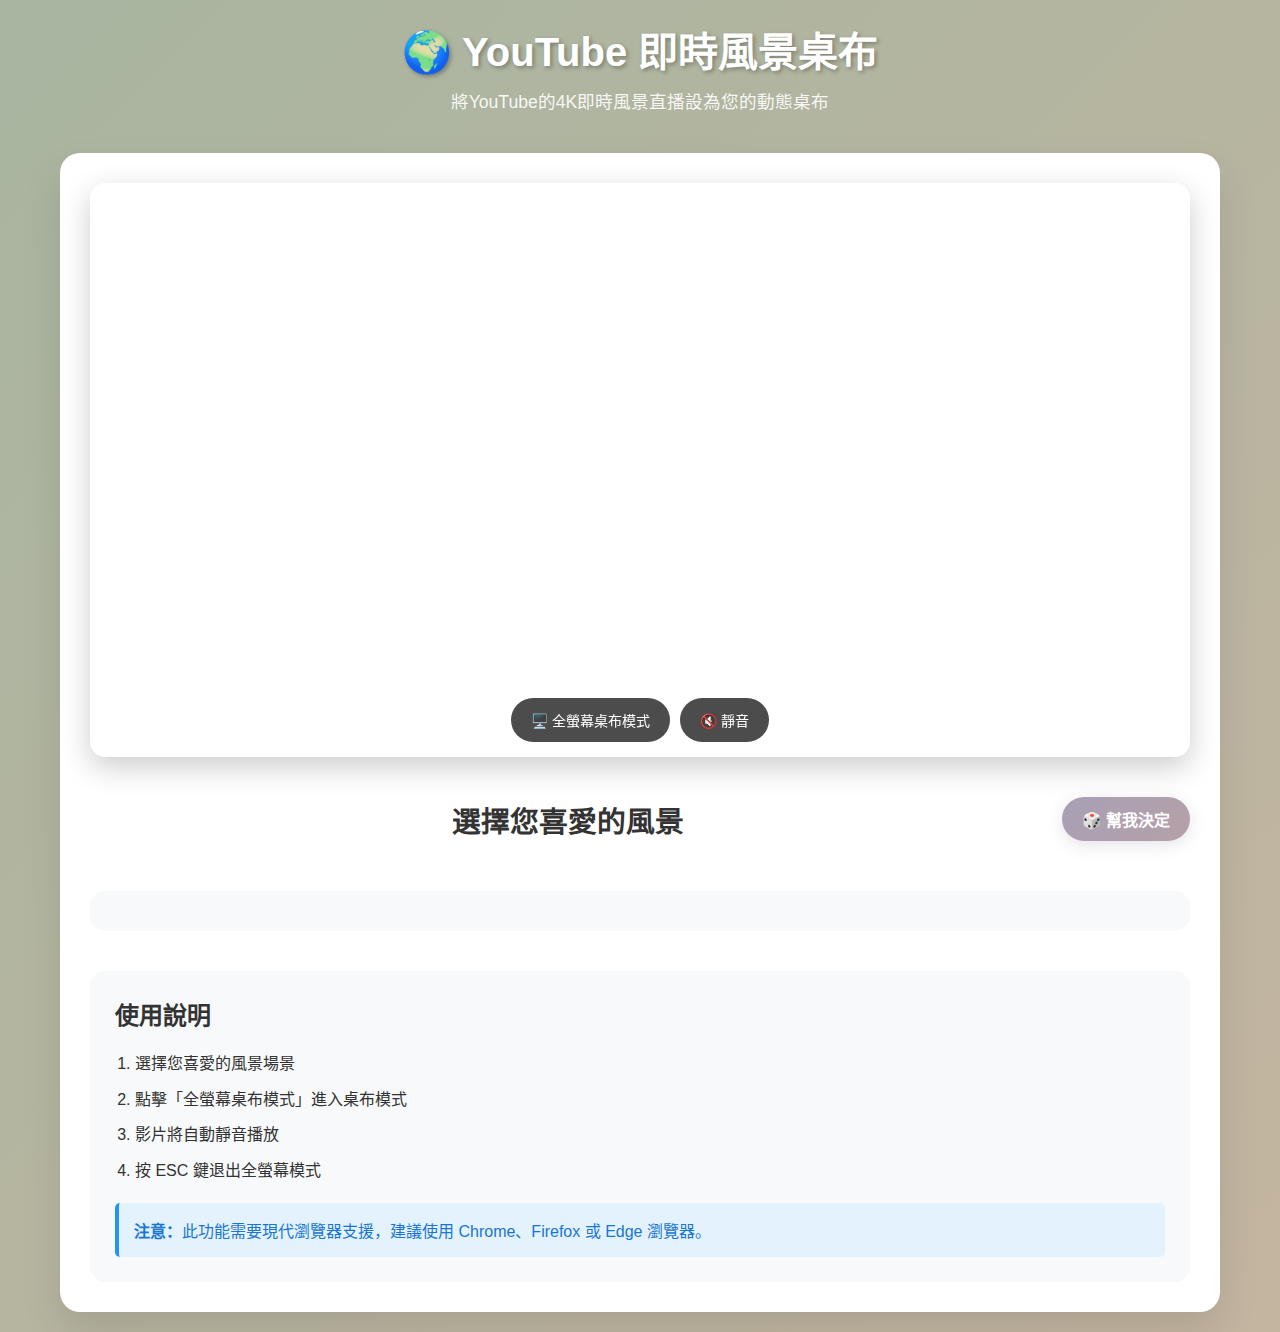
<file: live-wallpaper.html>
<!DOCTYPE html>
<html lang="zh-CN">
<head>
    <meta charset="UTF-8">
    <meta name="viewport" content="width=device-width, initial-scale=1.0">
    <title>YouTube 即時風景桌布</title>
    <link rel="stylesheet" href="live-wallpaper.css">
</head>
<body>
    <div class="container">
        <header class="header">
            <h1>🌍 YouTube 即時風景桌布</h1>
            <p>將YouTube的4K即時風景直播設為您的動態桌布</p>
        </header>

        <div class="main-content">
            <!-- 影片播放區域 -->
            <div class="video-container">
                <div id="youtube-player"></div>
                <div class="video-overlay">
                    <button id="fullscreen-btn" class="control-btn">🖥️ 全螢幕桌布模式</button>
                    <button id="mute-btn" class="control-btn">🔇 靜音</button>
                </div>
            </div>

            <!-- 風景選擇區域 -->
            <div class="landscape-selection">
                <div class="selection-header">
                    <h2>選擇您喜愛的風景</h2>
                    <div class="random-selector">
                        <button id="random-btn" class="random-btn">🎲 幫我決定</button>
                    </div>
                </div>
                <div class="landscape-grid" id="landscape-grid">
                    <!-- 風景選項將由JavaScript動態生成 -->
                </div>
                <!-- 分頁控制 -->
                <div id="pagination-container" class="pagination-container">
                    <!-- 分頁按鈕將由JavaScript動態生成 -->
                </div>
            </div>

            <!-- 使用說明 -->
            <div class="instructions">
                <h3>使用說明</h3>
                <ol>
                    <li>選擇您喜愛的風景場景</li>
                    <li>點擊「全螢幕桌布模式」進入桌布模式</li>
                    <li>影片將自動靜音播放</li>
                    <li>按 ESC 鍵退出全螢幕模式</li>
                </ol>
                <div class="note">
                    <p><strong>注意：</strong>此功能需要現代瀏覽器支援，建議使用 Chrome、Firefox 或 Edge 瀏覽器。</p>
                </div>
            </div>
        </div>
    </div>

    <!-- 全螢幕桌布模式 -->
    <div id="wallpaper-mode" class="wallpaper-mode" style="display: none;">
        <div id="wallpaper-player"></div>
        <div class="wallpaper-controls">
            <button id="exit-wallpaper" class="exit-btn">✕ 退出桌布模式</button>
        </div>
    </div>

    <script src="https://www.youtube.com/iframe_api"></script>
    <script src="live-wallpaper.js"></script>
</body>
</html>
</file>
<file: live-wallpaper.css>
/* 全局樣式 */
* {
    margin: 0;
    padding: 0;
    box-sizing: border-box;
}

body {
    font-family: 'Segoe UI', Tahoma, Geneva, Verdana, sans-serif;
    background: var(--background-gradient, linear-gradient(135deg, #A8B5A0 0%, #C4B5A0 100%));
    min-height: 100vh;
    color: #333;
}

.container {
    max-width: 1200px;
    margin: 0 auto;
    padding: 20px;
}

/* 頭部樣式 */
.header {
    text-align: center;
    margin-bottom: 40px;
    color: white;
}

.header h1 {
    font-size: 2.5rem;
    margin-bottom: 10px;
    text-shadow: 2px 2px 4px rgba(0,0,0,0.3);
}

.header p {
    font-size: 1.1rem;
    opacity: 0.9;
}

/* 主要內容區域 */
.main-content {
    background: white !important;
    border-radius: 20px;
    padding: 30px;
    box-shadow: 0 20px 40px rgba(0,0,0,0.1);
}

/* 影片容器 */
.video-container {
    position: relative;
    margin-bottom: 40px;
    border-radius: 15px;
    overflow: hidden;
    box-shadow: 0 10px 30px rgba(0,0,0,0.2);
}

#youtube-player {
    width: 100%;
    height: 500px;
    border: none;
}

.video-overlay {
    position: static;
    display: flex;
    gap: 10px;
    justify-content: center;
    align-items: center;
    margin: 15px 0;
    padding: 0;
}

.control-btn {
    background: rgba(0,0,0,0.7);
    color: white;
    border: none;
    padding: 12px 20px;
    border-radius: 25px;
    cursor: pointer;
    font-size: 14px;
    transition: all 0.3s ease;
    backdrop-filter: blur(10px);
}

.control-btn:hover {
    background: rgba(0,0,0,0.9);
    transform: translateY(-2px);
}

/* 風景選擇區域 */
.landscape-selection {
    margin-bottom: 40px;
}

.selection-header {
    display: flex;
    justify-content: space-between;
    align-items: center;
    margin-bottom: 20px;
    flex-wrap: wrap;
    gap: 15px;
}

.landscape-selection h2 {
    text-align: center;
    margin-bottom: 30px;
    color: #333;
    font-size: 1.8rem;
    margin: 0;
    flex: 1;
}

.random-selector {
    display: flex;
    align-items: center;
    gap: 15px;
}

.random-btn {
    background: linear-gradient(135deg, #A8A0B5 0%, #B5A0A8 100%);
    color: white;
    border: none;
    padding: 10px 20px;
    border-radius: 25px;
    font-size: 16px;
    font-weight: bold;
    cursor: pointer;
    transition: all 0.3s ease;
    box-shadow: 0 4px 15px rgba(168, 160, 181, 0.3);
}

.random-btn:hover {
    transform: translateY(-2px);
    box-shadow: 0 6px 20px rgba(168, 160, 181, 0.4);
}

.random-btn:active {
    transform: translateY(0);
}



.landscape-grid {
    display: grid;
    grid-template-columns: repeat(auto-fit, minmax(300px, 1fr));
    gap: 20px;
    margin-bottom: 30px;
}

.landscape-item {
    background: #f8f9fa;
    border-radius: 15px;
    padding: 20px;
    text-align: center;
    cursor: pointer;
    transition: all 0.3s ease;
    border: 3px solid transparent;
}

.landscape-item:hover {
    transform: translateY(-5px);
    box-shadow: 0 15px 30px rgba(0,0,0,0.1);
    border-color: #A8A0B5;
}

.landscape-item.active {
    border-color: #A8A0B5;
    background: var(--background-gradient, linear-gradient(135deg, #A8B5A0 0%, #C4B5A0 100%));
    color: white;
}

.landscape-item.active h3 {
    color: white;
}

.landscape-item.active p {
    color: rgba(255, 255, 255, 0.9);
}

.landscape-item h3 {
    margin-bottom: 10px;
    color: #333;
    font-size: 1.2rem;
}

.landscape-item p {
    color: #666;
    font-size: 0.9rem;
    margin-bottom: 15px;
}

.landscape-item .emoji {
    font-size: 2rem;
    margin-bottom: 10px;
    display: block;
}

/* 使用說明 */
.instructions {
    background: #f8f9fa !important;
    border-radius: 15px;
    padding: 25px;
}

.instructions h3 {
    margin-bottom: 20px;
    color: #333;
    font-size: 1.5rem;
}

.instructions ol {
    margin-left: 20px;
    margin-bottom: 20px;
}

.instructions li {
    margin-bottom: 10px;
    line-height: 1.6;
}

.note {
    background: #e3f2fd;
    border-left: 4px solid #2196f3;
    padding: 15px;
    border-radius: 5px;
}

.note p {
    margin: 0;
    color: #1976d2;
}

/* 全螢幕桌布模式 */
.wallpaper-mode {
    position: fixed;
    top: 0;
    left: 0;
    width: 100vw;
    height: 100vh;
    background: black;
    z-index: 9999;
}

#wallpaper-player {
    width: 100%;
    height: 100%;
}

.wallpaper-controls {
    position: absolute;
    top: 20px;
    right: 20px;
    z-index: 10000;
}

.exit-btn {
    background: rgba(255,255,255,0.2);
    color: white;
    border: none;
    padding: 15px 25px;
    border-radius: 30px;
    cursor: pointer;
    font-size: 16px;
    transition: all 0.3s ease;
    backdrop-filter: blur(10px);
}

.exit-btn:hover {
    background: rgba(255,255,255,0.3);
    transform: scale(1.05);
}

/* 響應式設計 - 平板 */
@media (max-width: 1024px) {
    .container {
        padding: 15px;
    }
    
    .landscape-grid {
        grid-template-columns: repeat(auto-fit, minmax(250px, 1fr));
        gap: 15px;
    }
    
    #youtube-player {
        height: 400px;
    }
}

/* 響應式設計 - 手機橫屏 */
@media (max-width: 768px) {
    .container {
        padding: 10px;
    }
    
    .header h1 {
        font-size: 2rem;
    }
    
    .main-content {
        padding: 15px;
        border-radius: 15px;
    }
    
    #youtube-player {
        height: 300px;
    }
    
    .selection-header {
        flex-direction: column;
        align-items: center;
        gap: 15px;
        text-align: center;
    }
    
    .landscape-selection h2 {
        text-align: center;
        font-size: 1.5rem;
        margin-bottom: 0;
    }
    
    .random-selector {
        width: 100%;
        justify-content: center;
    }
    
    .random-btn {
        font-size: 16px;
        padding: 12px 24px;
        min-height: 48px; /* 觸控友好的最小高度 */
    }
    
    .landscape-grid {
        grid-template-columns: 1fr;
        gap: 15px;
    }
    
    .landscape-item {
        padding: 20px;
        min-height: 120px;
        display: flex;
        flex-direction: column;
        justify-content: center;
    }
    
    .landscape-item .emoji {
        font-size: 2.5rem;
        margin-bottom: 8px;
    }
    
    .landscape-item h3 {
        font-size: 1.3rem;
        margin-bottom: 8px;
    }
    
    .landscape-item p {
        font-size: 1rem;
        line-height: 1.4;
    }
    
    .video-overlay {
        position: static;
        justify-content: center;
        align-items: center;
        flex-wrap: wrap;
        gap: 8px;
        margin: 12px 0;
        padding: 0;
    }
    
    .control-btn {
        min-height: 44px; /* 觸控友好 */
        padding: 12px 18px;
        font-size: 14px;
    }
    
    .pagination-container {
        flex-direction: column;
        gap: 15px;
        padding: 15px;
    }
    
    .pagination-btn {
        width: 100%;
        min-height: 48px;
        font-size: 16px;
        margin: 0;
    }
    
    .page-info {
        font-size: 1.2rem;
        padding: 12px 20px;
        text-align: center;
    }
    
    .instructions {
        padding: 20px;
    }
    
    .instructions h3 {
        font-size: 1.3rem;
    }
    
    .instructions li {
        font-size: 1rem;
        line-height: 1.6;
    }
}

/* 分頁控制樣式 */
.pagination-container {
    display: flex;
    justify-content: center;
    align-items: center;
    gap: 20px;
    margin-top: 30px;
    padding: 20px;
    background: #f8f9fa !important;
    border-radius: 15px;
}

.pagination-btn {
    background: linear-gradient(135deg, #A8A0B5, #B5A0A8);
    color: white;
    border: none;
    padding: 12px 24px;
    border-radius: 25px;
    cursor: pointer;
    font-size: 1rem;
    font-weight: 500;
    transition: all 0.3s ease;
    box-shadow: 0 4px 15px rgba(168, 160, 181, 0.3);
}

.pagination-btn:hover:not(:disabled) {
    transform: translateY(-2px);
    box-shadow: 0 8px 25px rgba(102, 126, 234, 0.4);
}

.pagination-btn:disabled {
    background: #ccc;
    cursor: not-allowed;
    box-shadow: none;
    transform: none;
}

.page-info {
    font-size: 1.1rem;
    font-weight: 600;
    color: #333;
    padding: 0 15px;
    background: white !important;
    border-radius: 20px;
    padding: 10px 20px;
    box-shadow: 0 2px 10px rgba(0,0,0,0.1);
}

/* 響應式設計 - 小螢幕手機 */
@media (max-width: 480px) {
    .container {
        padding: 8px;
    }
    
    .header {
        margin-bottom: 20px;
    }
    
    .header h1 {
        font-size: 1.8rem;
        margin-bottom: 8px;
    }
    
    .header p {
        font-size: 1rem;
    }
    
    .main-content {
        padding: 12px;
        border-radius: 12px;
    }
    
    #youtube-player {
        height: 220px;
    }
    
    .landscape-selection {
        margin-bottom: 20px;
    }
    
    .landscape-selection h2 {
        font-size: 1.3rem;
        margin-bottom: 15px;
    }
    
    .random-btn {
        font-size: 15px;
        padding: 10px 20px;
        min-height: 44px;
    }
    
    .landscape-item {
        padding: 15px;
        min-height: 100px;
    }
    
    .landscape-item .emoji {
        font-size: 2rem;
        margin-bottom: 6px;
    }
    
    .landscape-item h3 {
        font-size: 1.1rem;
        margin-bottom: 6px;
    }
    
    .landscape-item p {
        font-size: 0.9rem;
    }
    
    .control-btn {
        padding: 10px 16px;
        font-size: 13px;
        min-height: 40px;
    }
    
    .pagination-btn {
        font-size: 15px;
        min-height: 44px;
        padding: 10px 20px;
    }
    
    .page-info {
        font-size: 1.1rem;
        padding: 10px 16px;
    }
    
    .instructions {
        padding: 15px;
    }
    
    .instructions h3 {
        font-size: 1.2rem;
        margin-bottom: 15px;
    }
    
    .instructions li {
        font-size: 0.95rem;
        margin-bottom: 8px;
    }
    
    .note {
        padding: 12px;
        font-size: 0.9rem;
    }
}

/* 超小螢幕優化 */
@media (max-width: 360px) {
    .header h1 {
        font-size: 1.5rem;
    }
    
    #youtube-player {
        height: 200px;
    }
    
    .landscape-item {
        padding: 12px;
        min-height: 90px;
    }
    
    .landscape-item .emoji {
        font-size: 1.8rem;
    }
    
    .landscape-item h3 {
        font-size: 1rem;
    }
    
    .landscape-item p {
        font-size: 0.85rem;
    }
    
    .random-btn {
        font-size: 14px;
        padding: 8px 16px;
    }
    
    .pagination-btn {
        font-size: 14px;
        padding: 8px 16px;
    }
}

/* 觸控設備優化 */
@media (hover: none) and (pointer: coarse) {
    /* 增加觸控目標大小 */
    .landscape-item {
        min-height: 80px;
        touch-action: manipulation;
    }
    
    .pagination-btn {
        min-height: 44px;
        min-width: 44px;
        touch-action: manipulation;
    }
    
    .random-btn {
        min-height: 44px;
        touch-action: manipulation;
    }
    
    .control-btn {
        min-height: 44px;
        min-width: 44px;
        touch-action: manipulation;
    }
    
    /* 移除hover效果，使用active狀態 */
    .landscape-item:hover {
        transform: none;
        box-shadow: none;
    }
    
    .landscape-item:active {
        transform: scale(0.95);
        transition: transform 0.1s ease;
    }
    
    .pagination-btn:hover {
        transform: none;
    }
    
    .pagination-btn:active {
        transform: scale(0.95);
        transition: transform 0.1s ease;
    }
    
    .random-btn:hover {
        transform: none;
    }
    
    .random-btn:active {
        transform: scale(0.95);
        transition: transform 0.1s ease;
    }
    
    /* 優化滾動性能 */
    .landscape-grid {
        -webkit-overflow-scrolling: touch;
    }
    
    /* 防止文字選擇 */
    .landscape-item,
    .pagination-btn,
    .random-btn,
    .control-btn {
        -webkit-user-select: none;
        -moz-user-select: none;
        -ms-user-select: none;
        user-select: none;
        -webkit-tap-highlight-color: transparent;
    }
}
</file>
